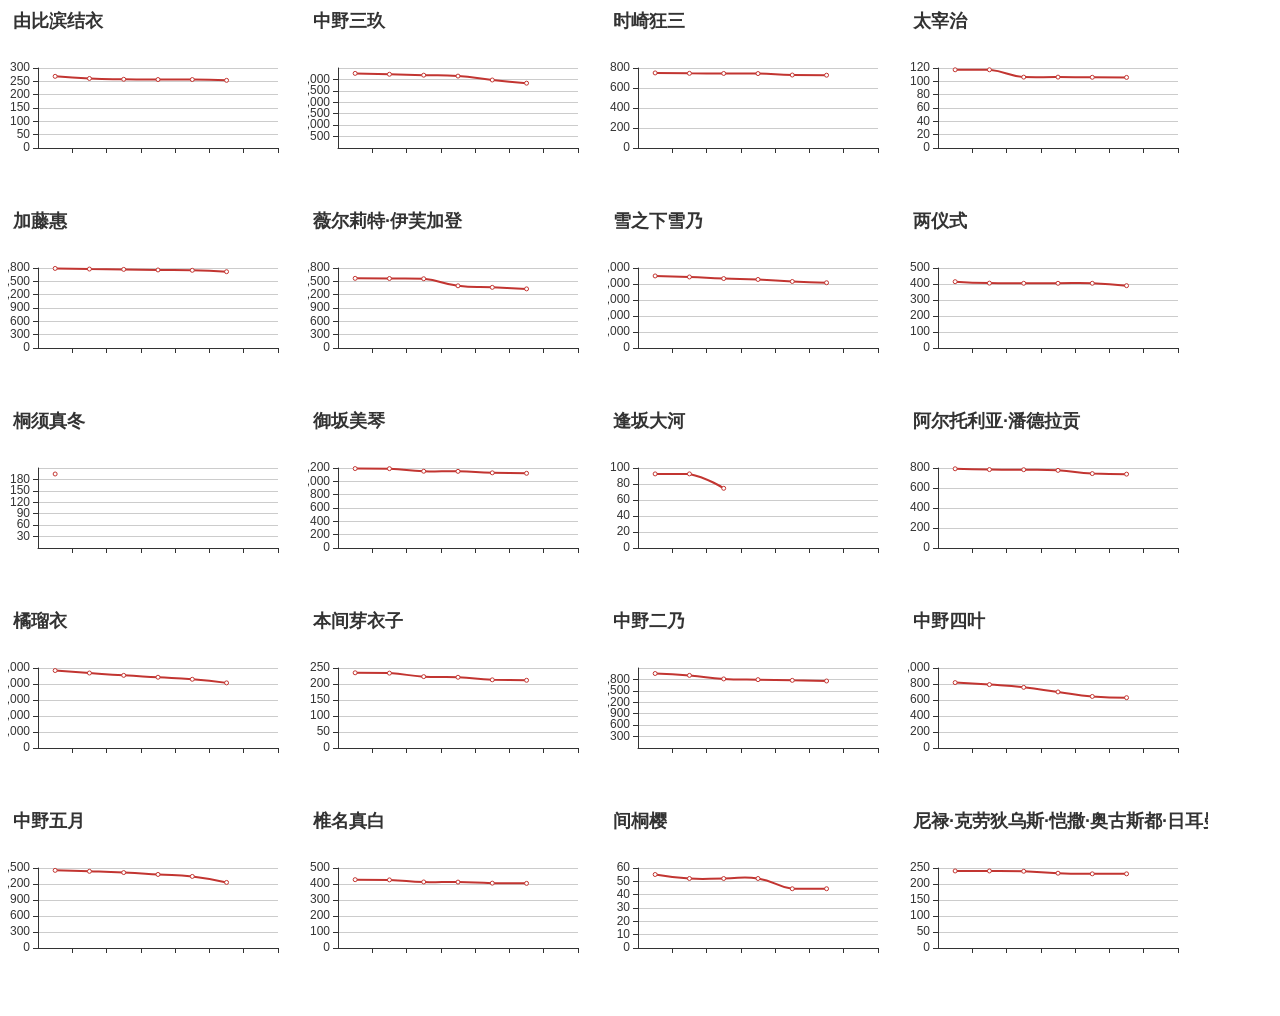
<file: calibur/index.html>
<!DOCTYPE html>
<html lang="en">
<head>
    <meta charset="UTF-8">
    <meta name="viewport" content="width=device-width, initial-scale=1.0">
    <meta http-equiv="X-UA-Compatible" content="ie=edge">
    <title>Document</title>
    <style>
    body{
        display:flex;
        flex-wrap: wrap;
    }
    </style>
</head>
<body>



    <script src="echarts.js"></script>
    <script>
    let xxx = {"code":0,"data":{"list":[{"id":1046,"avatar":"https:\/\/image.calibur.tv\/FvaqqeEWozZrYhG5_DmkG2f1uXXn","name":"\u7531\u6bd4\u6ee8\u7ed3\u8863","boss":{"zone":"san-ye-1","avatar":"https:\/\/image.calibur.tv\/user\/17912\/user\/1547248728564.caliburImage3515.jpeg","nickname":"\u846c\u7f42\u7c9f"},"manager":null,"has_star":0,"market_trend":[{"time":1553011200,"value":"268.72"},{"time":1552924800,"value":"260.72"},{"time":1552838400,"value":"257.72"},{"time":1552752000,"value":"256.72"},{"time":1552665600,"value":"256.72"},{"time":1552579200,"value":"253.72"}],"market_price":"292.72","stock_price":"1.00","star_count":"292.72","is_locked":false,"fans_count":56,"company_state":1,"ipo_at":"2019-02-20 03:11:41","created_at":"2018-10-15 00:11:01"},{"id":1299,"avatar":"https:\/\/image.calibur.tv\/user\/38132\/\/role\/1299\/1544176695466-v0q.gif","name":"\u4e2d\u91ce\u4e09\u7396","boss":{"zone":"yang-cai-2","avatar":"https:\/\/image.calibur.tv\/user\/84844\/user\/1552450181553.caliburImage3985.jpeg","nickname":"\u9171\u8272\u98ce\u5439\u8fc7\u30a5"},"manager":{"zone":"ban-tian-yin-shi-1","avatar":"https:\/\/image.calibur.tv\/user\/38132\/avatar\/1548499704869-czt.jpeg","nickname":"\u7396\u7396\u7396"},"has_star":0,"market_trend":[{"time":1553011200,"value":"3264.66"},{"time":1552924800,"value":"3226.05"},{"time":1552838400,"value":"3186.46"},{"time":1552752000,"value":"3146.03"},{"time":1552665600,"value":"2975.48"},{"time":1552579200,"value":"2835.97"}],"market_price":"3391.67","stock_price":"1.78","star_count":"2561.42","is_locked":false,"fans_count":432,"company_state":1,"ipo_at":"2019-02-12 23:46:36","created_at":"2018-11-12 10:51:10"},{"id":199,"avatar":"https:\/\/image.calibur.tv\/bangumi\/role\/1523721761539-bok.png","name":"\u65f6\u5d0e\u72c2\u4e09","boss":{"zone":"dai-liu","avatar":"https:\/\/image.calibur.tv\/user\/7010\/avatar\/0\/1531070705818-mkj.jpeg","nickname":"\u5e26\u516d"},"manager":null,"has_star":0,"market_trend":[{"time":1553011200,"value":"750.77"},{"time":1552924800,"value":"746.66"},{"time":1552838400,"value":"745.40"},{"time":1552752000,"value":"744.25"},{"time":1552665600,"value":"729.75"},{"time":1552579200,"value":"728.04"}],"market_price":"754.61","stock_price":"1.15","star_count":"716.79","is_locked":false,"fans_count":143,"company_state":1,"ipo_at":"2019-02-13 12:38:56","created_at":"2018-05-19 16:49:54"},{"id":1061,"avatar":"https:\/\/image.calibur.tv\/user\/21113\/\/role\/1061\/1543135948412-xye.jpeg","name":"\u592a\u5bb0\u6cbb","boss":{"zone":"ying-dao-ma-yi-wo-lao-po","avatar":"https:\/\/image.calibur.tv\/user\/42969\/user\/1548045431208.caliburImage2341.jpeg","nickname":"\u5343\u53cd\u7530\u3048\u308b"},"manager":null,"has_star":0,"market_trend":[{"time":1553011200,"value":"117.32"},{"time":1552924800,"value":"117.32"},{"time":1552838400,"value":"106.32"},{"time":1552752000,"value":"106.32"},{"time":1552665600,"value":"106.08"},{"time":1552579200,"value":"105.88"}],"market_price":"125.32","stock_price":"1.00","star_count":"126.47","is_locked":false,"fans_count":35,"company_state":1,"ipo_at":"2019-02-24 16:48:02","created_at":"2018-10-21 20:23:33"},{"id":128,"avatar":"https:\/\/image.calibur.tv\/user\/26824\/role\/128\/1549955752317-3c7.jpeg","name":"\u52a0\u85e4\u60e0","boss":{"zone":"li-wu-pu","avatar":"https:\/\/image.calibur.tv\/user\/26824\/avatar\/1551792658978-pcf.jpeg","nickname":"\u771f\u624e\u3055\u3044\u3053\u3046"},"manager":{"zone":"li-wu-pu","avatar":"https:\/\/image.calibur.tv\/user\/26824\/avatar\/1551792658978-pcf.jpeg","nickname":"\u771f\u624e\u3055\u3044\u3053\u3046"},"has_star":0,"market_trend":[{"time":1553011200,"value":"1790.20"},{"time":1552924800,"value":"1776.50"},{"time":1552838400,"value":"1769.00"},{"time":1552752000,"value":"1756.00"},{"time":1552665600,"value":"1748.00"},{"time":1552579200,"value":"1716.68"}],"market_price":"1800.53","stock_price":"1.25","star_count":"1506.43","is_locked":false,"fans_count":190,"company_state":1,"ipo_at":"2019-02-12 14:54:29","created_at":"2018-05-19 16:49:54"},{"id":41,"avatar":"https:\/\/image.calibur.tv\/user\/44729\/role\/41\/1550054476034-lrr.jpeg","name":"\u8587\u5c14\u8389\u7279\u00b7\u4f0a\u8299\u52a0\u767b","boss":{"zone":"lu-xiao-shou","avatar":"https:\/\/image.calibur.tv\/user\/19519\/avatar\/1543300689796-9nl.jpeg","nickname":"\u9646\u5c0f\u53d7"},"manager":{"zone":"xiao-you-4","avatar":"https:\/\/image.calibur.tv\/user\/44729\/user\/1547556546987.caliburImage3679.jpeg","nickname":"\u7b71\u6538"},"has_star":0,"market_trend":[{"time":1553011200,"value":"1567.34"},{"time":1552924800,"value":"1563.71"},{"time":1552838400,"value":"1558.20"},{"time":1552752000,"value":"1398.96"},{"time":1552665600,"value":"1364.76"},{"time":1552579200,"value":"1330.10"}],"market_price":"1577.74","stock_price":"1.05","star_count":"1378.12","is_locked":false,"fans_count":211,"company_state":1,"ipo_at":"2019-02-13 09:34:58","created_at":"2018-05-19 16:49:54"},{"id":146,"avatar":"https:\/\/image.calibur.tv\/bangumi\/role\/1522932795655-ud3.jpeg","name":"\u96ea\u4e4b\u4e0b\u96ea\u4e43","boss":{"zone":"pao-mian-xian-sheng","avatar":"https:\/\/image.calibur.tv\/user\/58640\/user\/1548933728588.caliburImage4477.jpeg","nickname":"\u6ce1\u9762\u5148\u751f"},"manager":{"zone":"pao-mian-xian-sheng","avatar":"https:\/\/image.calibur.tv\/user\/58640\/user\/1548933728588.caliburImage4477.jpeg","nickname":"\u6ce1\u9762\u5148\u751f"},"has_star":0,"market_trend":[{"time":1553011200,"value":"4503.46"},{"time":1552924800,"value":"4438.80"},{"time":1552838400,"value":"4339.87"},{"time":1552752000,"value":"4283.88"},{"time":1552665600,"value":"4157.18"},{"time":1552579200,"value":"4078.93"}],"market_price":"4571.05","stock_price":"1.30","star_count":"3281.68","is_locked":false,"fans_count":451,"company_state":1,"ipo_at":"2019-02-12 13:20:22","created_at":"2018-05-19 16:49:54"},{"id":194,"avatar":"https:\/\/image.calibur.tv\/bangumi\/role\/1523693145155-4wg.png","name":"\u4e24\u4eea\u5f0f","boss":{"zone":"su-ming-3","avatar":"https:\/\/image.calibur.tv\/user\/34702\/user\/1546422879126.caliburImage4041.jpeg","nickname":"Shi\u30feKi"},"manager":null,"has_star":0,"market_trend":[{"time":1553011200,"value":"414.50"},{"time":1552924800,"value":"405.49"},{"time":1552838400,"value":"404.49"},{"time":1552752000,"value":"404.49"},{"time":1552665600,"value":"404.49"},{"time":1552579200,"value":"389.49"}],"market_price":"425.80","stock_price":"1.00","star_count":"426.36","is_locked":false,"fans_count":74,"company_state":1,"ipo_at":"2019-02-13 13:48:58","created_at":"2018-05-19 16:49:54"},{"id":1542,"avatar":"https:\/\/image.calibur.tv\/user\/65110\/role\/trending\/register\/1552664713396-ju1.jpeg","name":"\u6850\u987b\u771f\u51ac","boss":{"zone":"gui-gui-guo-guo","avatar":"https:\/\/image.calibur.tv\/user\/73218\/user\/1553101042984.caliburImage7211.jpeg","nickname":"\u6851\u6986"},"manager":null,"has_star":0,"market_trend":[{"time":1553011200,"value":"194.28"}],"market_price":"256.28","stock_price":"1.00","star_count":"250.28","is_locked":false,"fans_count":25,"company_state":1,"ipo_at":"2019-03-20 19:57:55","created_at":"2019-03-15 23:45:18"},{"id":688,"avatar":"https:\/\/image.calibur.tv\/bangumi\/role\/1529419926014-6ns.jpeg","name":"\u5fa1\u5742\u7f8e\u7434","boss":{"zone":"yu-ban-mei-qin-9","avatar":"https:\/\/image.calibur.tv\/user\/16853\/avatar\/0\/1532752841904-bpc.jpeg","nickname":"\u5fa1\u5742\u7f8e\u7434"},"manager":null,"has_star":0,"market_trend":[{"time":1553011200,"value":"1191.39"},{"time":1552924800,"value":"1189.77"},{"time":1552838400,"value":"1151.37"},{"time":1552752000,"value":"1149.77"},{"time":1552665600,"value":"1127.41"},{"time":1552579200,"value":"1120.51"}],"market_price":"1195.40","stock_price":"1.60","star_count":"936.90","is_locked":false,"fans_count":100,"company_state":1,"ipo_at":"2019-02-12 23:56:26","created_at":"2018-06-19 22:52:08"},{"id":537,"avatar":"https:\/\/image.calibur.tv\/bangumi\/role\/1528785542940-j0n.jpeg","name":"\u9022\u5742\u5927\u6cb3","boss":{"zone":"mu-ou","avatar":"https:\/\/image.calibur.tv\/user\/805\/user\/1547517955871.caliburImage5240.jpeg","nickname":"\u6728\u5076"},"manager":null,"has_star":0,"market_trend":[{"time":1553011200,"value":"92.62"},{"time":1552924800,"value":"92.62"},{"time":1552838400,"value":"74.62"}],"market_price":"102.62","stock_price":"1.00","star_count":"100.62","is_locked":false,"fans_count":26,"company_state":1,"ipo_at":"2019-03-18 20:50:00","created_at":"2018-06-12 14:39:31"},{"id":114,"avatar":"https:\/\/image.calibur.tv\/bangumi\/33\/role\/114\/1536188085401-x75.jpeg","name":"\u963f\u5c14\u6258\u5229\u4e9a\u00b7\u6f58\u5fb7\u62c9\u8d21","boss":{"zone":"555525","avatar":"https:\/\/image.calibur.tv\/user\/68288\/user\/1549549845371.caliburImage7741.jpeg","nickname":"killy"},"manager":null,"has_star":0,"market_trend":[{"time":1553011200,"value":"792.22"},{"time":1552924800,"value":"784.20"},{"time":1552838400,"value":"783.05"},{"time":1552752000,"value":"776.35"},{"time":1552665600,"value":"744.00"},{"time":1552579200,"value":"738.70"}],"market_price":"811.18","stock_price":"1.15","star_count":"767.16","is_locked":false,"fans_count":130,"company_state":1,"ipo_at":"2019-02-13 12:09:50","created_at":"2018-05-19 16:49:54"},{"id":1387,"avatar":"https:\/\/image.calibur.tv\/user\/1389\/\/admin\/role\/create\/1543717318005-4vn.jpeg","name":"\u6a58\u7460\u8863","boss":{"zone":"hamburgerloser","avatar":"https:\/\/image.calibur.tv\/user\/69356\/avatar\/1553101537884-13a.jpeg","nickname":"Rui Tachibana"},"manager":null,"has_star":0,"market_trend":[{"time":1553011200,"value":"4841.47"},{"time":1552924800,"value":"4687.28"},{"time":1552838400,"value":"4540.13"},{"time":1552752000,"value":"4421.92"},{"time":1552665600,"value":"4295.63"},{"time":1552579200,"value":"4070.30"}],"market_price":"4843.03","stock_price":"1.70","star_count":"3714.91","is_locked":true,"fans_count":548,"company_state":1,"ipo_at":"2019-02-13 03:00:00","created_at":"2018-12-02 10:22:58"},{"id":9,"avatar":"https:\/\/image.calibur.tv\/bangumi\/role\/1521081319839-h8v.png","name":"\u672c\u95f4\u82bd\u8863\u5b50","boss":{"zone":"chi-tu-dou-de-tu-ji","avatar":"https:\/\/image.calibur.tv\/user\/31971\/avatar\/1538278221424\/7708\/.jpeg","nickname":"\u4e00\u5927\u888b\u5154\u53fd"},"manager":{"zone":"eric-bu-dong-feng-qing","avatar":"https:\/\/image.calibur.tv\/user\/85523\/avatar\/1552116861271-mat.png","nickname":"\u534e\u5c14\u8857\u4e4b\u72fc"},"has_star":0,"market_trend":[{"time":1553011200,"value":"235.01"},{"time":1552924800,"value":"234.01"},{"time":1552838400,"value":"223.00"},{"time":1552752000,"value":"221.00"},{"time":1552665600,"value":"213.00"},{"time":1552579200,"value":"211.63"}],"market_price":"236.01","stock_price":"1.00","star_count":"237.00","is_locked":false,"fans_count":33,"company_state":1,"ipo_at":"2019-03-13 13:18:18","created_at":"2018-05-19 16:49:54"},{"id":1365,"avatar":"https:\/\/image.calibur.tv\/admin\/38132\/role\/1365\/1544954440776-n2v.gif","name":"\u4e2d\u91ce\u4e8c\u4e43","boss":{"zone":"er-nai-zhong-ye","avatar":"https:\/\/image.calibur.tv\/user\/81409\/user\/1552671751896.caliburImage7434.jpeg","nickname":"\u4e2d\u91ce\u4e8c\u4e43"},"manager":{"zone":"er-nai-zhong-ye","avatar":"https:\/\/image.calibur.tv\/user\/81409\/user\/1552671751896.caliburImage7434.jpeg","nickname":"\u4e2d\u91ce\u4e8c\u4e43"},"has_star":0,"market_trend":[{"time":1553011200,"value":"1955.30"},{"time":1552924800,"value":"1906.07"},{"time":1552838400,"value":"1813.07"},{"time":1552752000,"value":"1794.31"},{"time":1552665600,"value":"1775.58"},{"time":1552579200,"value":"1758.81"}],"market_price":"1964.72","stock_price":"1.30","star_count":"1714.11","is_locked":false,"fans_count":203,"company_state":1,"ipo_at":"2019-02-16 12:07:14","created_at":"2018-11-25 14:50:32"},{"id":1366,"avatar":"https:\/\/image.calibur.tv\/user\/38132\/\/role\/1366\/1544177340080-kfq.gif","name":"\u4e2d\u91ce\u56db\u53f6","boss":{"zone":"ka-se-lin-na-an-dong-ni","avatar":"https:\/\/image.calibur.tv\/user\/9400\/avatar\/1550388808162-xvn.jpeg","nickname":"\u62fc\u51d1\u7684\u65ad\u5f26"},"manager":null,"has_star":0,"market_trend":[{"time":1553011200,"value":"817.48"},{"time":1552924800,"value":"792.40"},{"time":1552838400,"value":"758.02"},{"time":1552752000,"value":"700.65"},{"time":1552665600,"value":"644.49"},{"time":1552579200,"value":"628.94"}],"market_price":"830.84","stock_price":"1.80","star_count":"769.77","is_locked":false,"fans_count":126,"company_state":1,"ipo_at":"2019-02-22 08:51:14","created_at":"2018-11-25 14:57:33"},{"id":1367,"avatar":"https:\/\/image.calibur.tv\/admin\/38132\/role\/1367\/1544698993692-kdz.gif","name":"\u4e2d\u91ce\u4e94\u6708","boss":{"zone":"hamburgerloser","avatar":"https:\/\/image.calibur.tv\/user\/69356\/avatar\/1553101537884-13a.jpeg","nickname":"Rui Tachibana"},"manager":{"zone":"hamburgerloser","avatar":"https:\/\/image.calibur.tv\/user\/69356\/avatar\/1553101537884-13a.jpeg","nickname":"Rui Tachibana"},"has_star":0,"market_trend":[{"time":1553011200,"value":"1455.62"},{"time":1552924800,"value":"1437.83"},{"time":1552838400,"value":"1414.21"},{"time":1552752000,"value":"1379.23"},{"time":1552665600,"value":"1341.88"},{"time":1552579200,"value":"1229.43"}],"market_price":"1498.13","stock_price":"1.30","star_count":"1370.40","is_locked":false,"fans_count":239,"company_state":1,"ipo_at":"2019-02-16 11:52:08","created_at":"2018-11-25 15:02:08"},{"id":1023,"avatar":"https:\/\/image.calibur.tv\/user\/5594\/role\/1023\/1550122005796-imc.jpeg","name":"\u690e\u540d\u771f\u767d","boss":{"zone":"fei-zhai-ya","avatar":"https:\/\/image.calibur.tv\/user\/10431\/avatar\/0\/1532332634807-hh5.jpeg","nickname":"\u80a5\u5b85\u5440"},"manager":null,"has_star":0,"market_trend":[{"time":1553011200,"value":"427.10"},{"time":1552924800,"value":"425.64"},{"time":1552838400,"value":"412.84"},{"time":1552752000,"value":"412.09"},{"time":1552665600,"value":"405.34"},{"time":1552579200,"value":"404.00"}],"market_price":"428.11","stock_price":"1.50","star_count":"350.69","is_locked":false,"fans_count":60,"company_state":1,"ipo_at":"2019-02-14 19:38:11","created_at":"2018-09-08 18:59:33"},{"id":122,"avatar":"https:\/\/image.calibur.tv\/bangumi\/role\/1522682114320-wab.png","name":"\u95f4\u6850\u6a31","boss":{"zone":"xian-yu-jiang","avatar":"https:\/\/image.calibur.tv\/user\/21897\/avatar\/0\/1540288245996-lif.jpeg","nickname":"\u9e79\u9b5a\u91ac"},"manager":null,"has_star":0,"market_trend":[{"time":1553011200,"value":"55.12"},{"time":1552924800,"value":"52.12"},{"time":1552838400,"value":"52.12"},{"time":1552752000,"value":"52.12"},{"time":1552665600,"value":"44.44"},{"time":1552579200,"value":"44.44"}],"market_price":"58.62","stock_price":"1.00","star_count":"58.62","is_locked":false,"fans_count":26,"company_state":1,"ipo_at":"2019-03-15 15:13:01","created_at":"2018-05-19 16:49:54"},{"id":1400,"avatar":"https:\/\/image.calibur.tv\/user\/6066\/\/role\/1400\/1544073395717-35f.png","name":"\u5c3c\u7984\u00b7\u514b\u52b3\u72c4\u4e4c\u65af\u00b7\u607a\u6492\u00b7\u5965\u53e4\u65af\u90fd\u00b7\u65e5\u8033\u66fc\u5c3c\u5e93\u65af","boss":{"zone":"bei-yi-wang-de-sheng-lue-hao","avatar":"https:\/\/image.calibur.tv\/user\/23022\/user\/1550122332135.caliburImage5592.jpeg","nickname":"\u88ab\u9057\u5fd8\u7684\u7701\u7565\u53f7"},"manager":null,"has_star":0,"market_trend":[{"time":1553011200,"value":"240.77"},{"time":1552924800,"value":"240.77"},{"time":1552838400,"value":"239.77"},{"time":1552752000,"value":"233.77"},{"time":1552665600,"value":"231.77"},{"time":1552579200,"value":"231.77"}],"market_price":"243.77","stock_price":"1.00","star_count":"243.77","is_locked":false,"fans_count":30,"company_state":1,"ipo_at":"2019-03-08 13:22:59","created_at":"2018-12-06 13:10:08"}],"noMore":false,"total":70}}
    console.log(xxx.data.list[0].id)
    JSON.stringify(xxx)
    console.log(xxx)

let data=[]
// let yyy = xxx.list[0].market_trend.value
let fragment = document.createDocumentFragment();
xxx.data.list.forEach(function(liste,listi){
    data.push({id:liste.name,trend:[]})
    let tempmain = 'main'+listi
    var content = `<div id='${"main" + listi}' style="width: 300px;height:200px;"></div>`
    var objE = document.createElement("div");
    objE.innerHTML = content;
    fragment.appendChild(objE.childNodes[0])
    liste.market_trend.forEach(function(trende,trendi){
        data[listi].trend.push(trende)

    })
})

var bodye = document.querySelector('body')
bodye.appendChild(fragment)
data.forEach(function(e,index){
    let temp_trend=[]
    for(let i=0;i<6;i++){
        if(e.trend[i]){
            temp_trend[i] = e.trend[i].value
        }else{
            temp_trend[i] = ''
        } 

    }
    console.log(temp_trend)
    var option = {
        title:{
            text:e.id
        },
    xAxis: {
        type: 'category',
        data: ['', '', '', '', '', '', '']
    },
    yAxis: {
        type: 'value'
    },
    series: [{
        data: temp_trend,
        type: 'line',
        smooth: true
    }]
};

var myChart = echarts.init(document.getElementById('main'+index))
myChart.setOption(option);
})

    </script>
</body>
</html>
</file>
